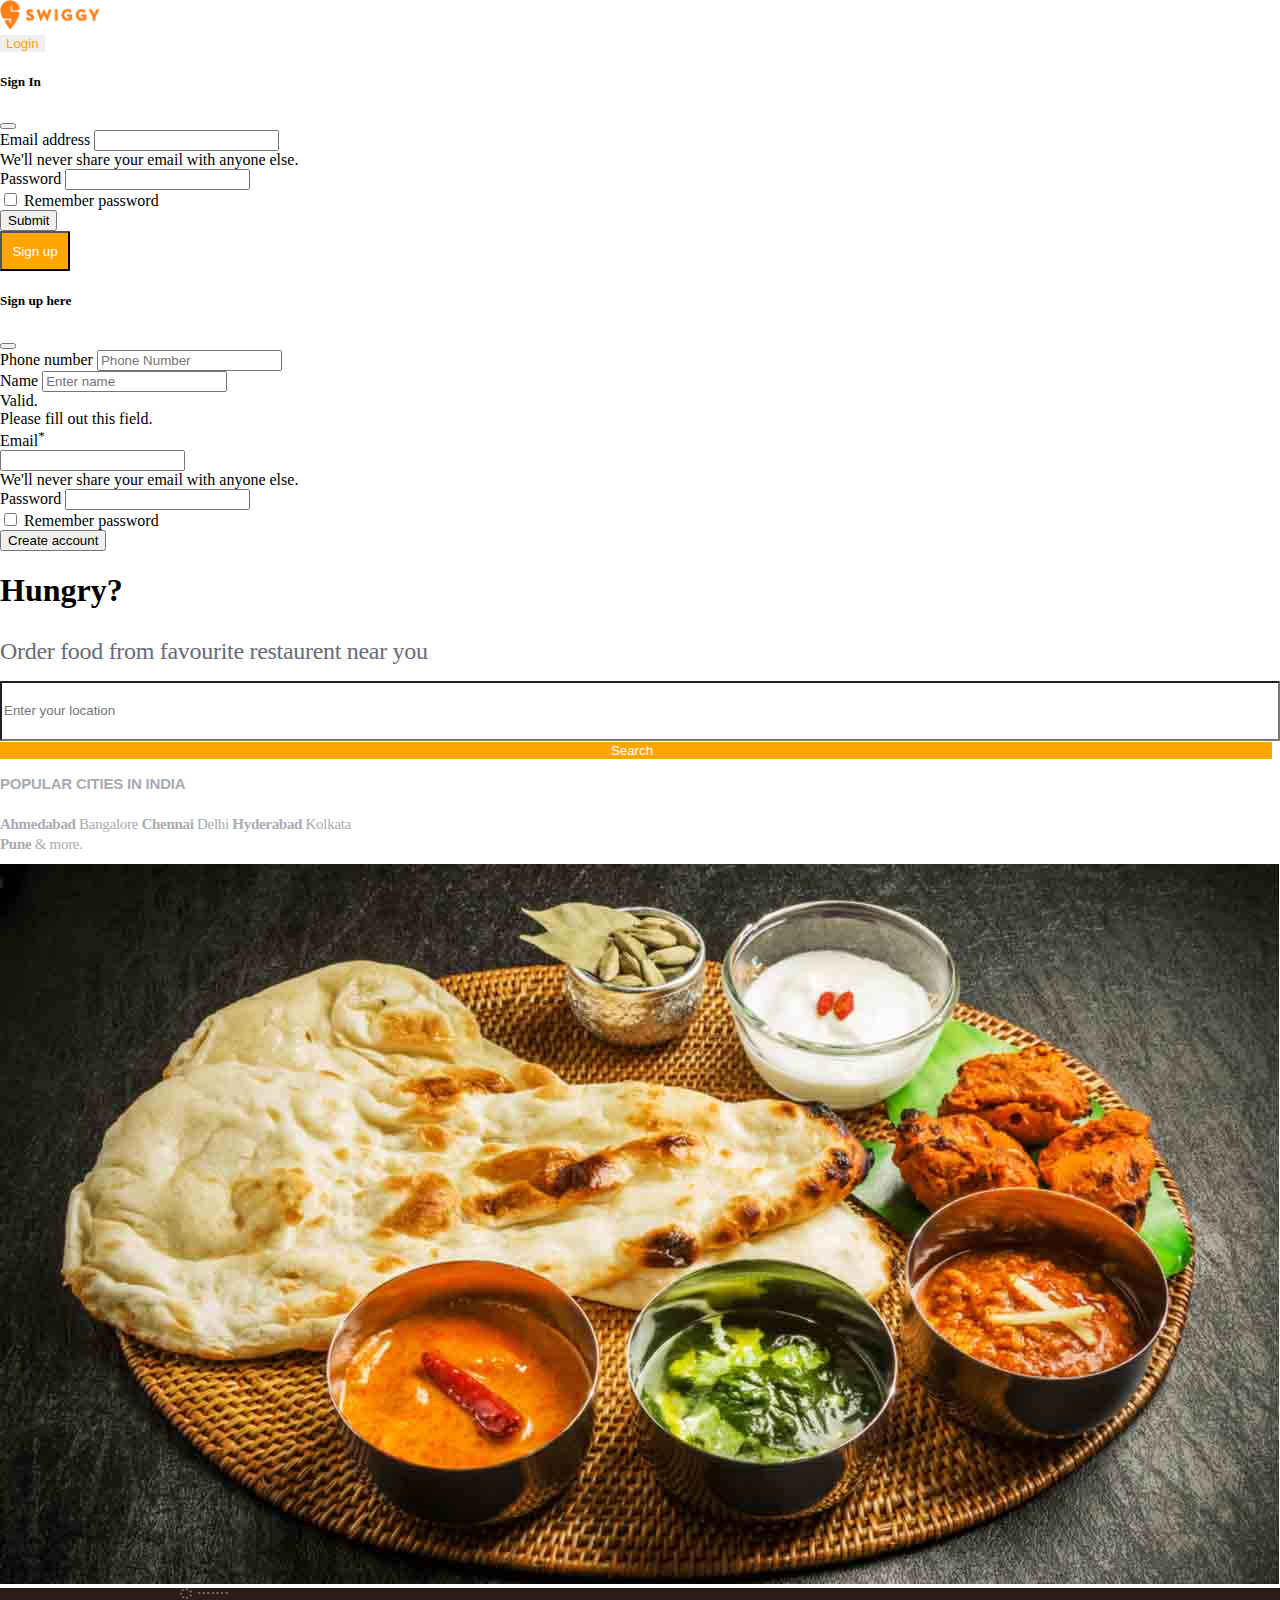
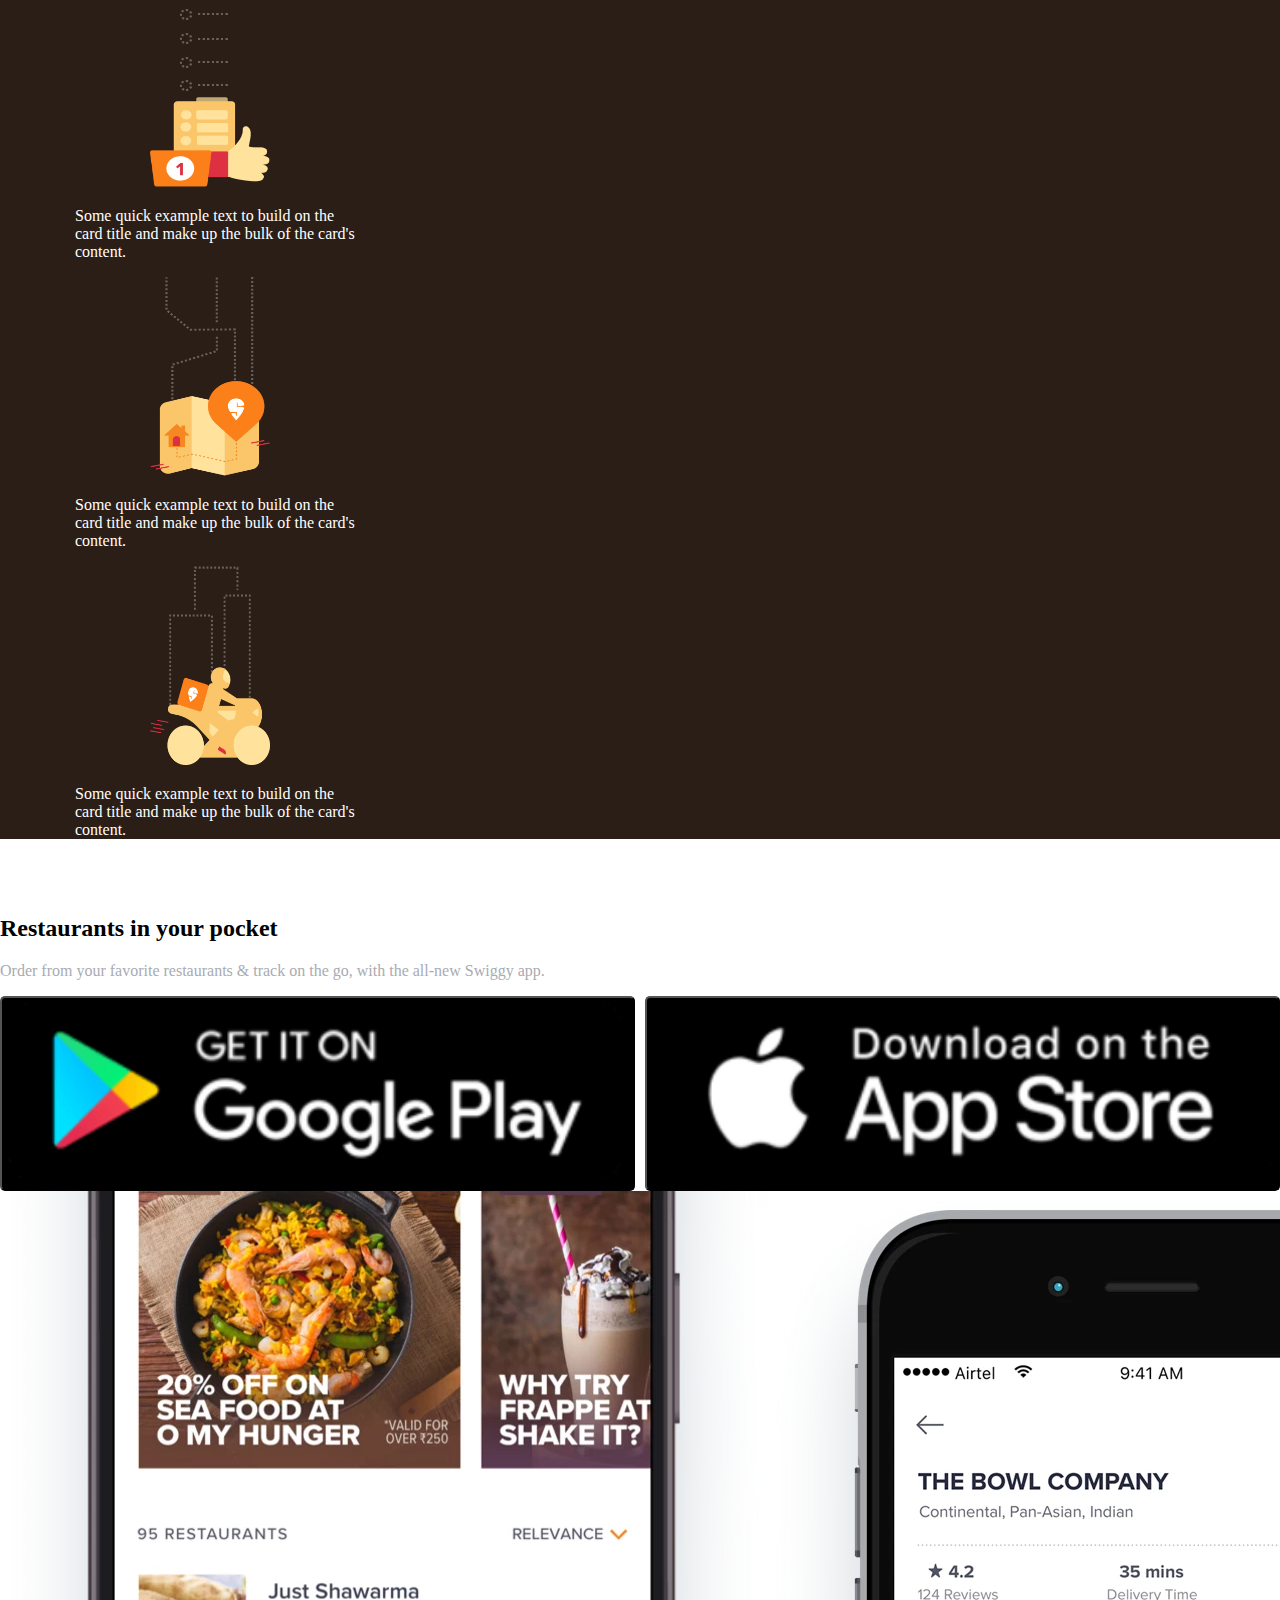
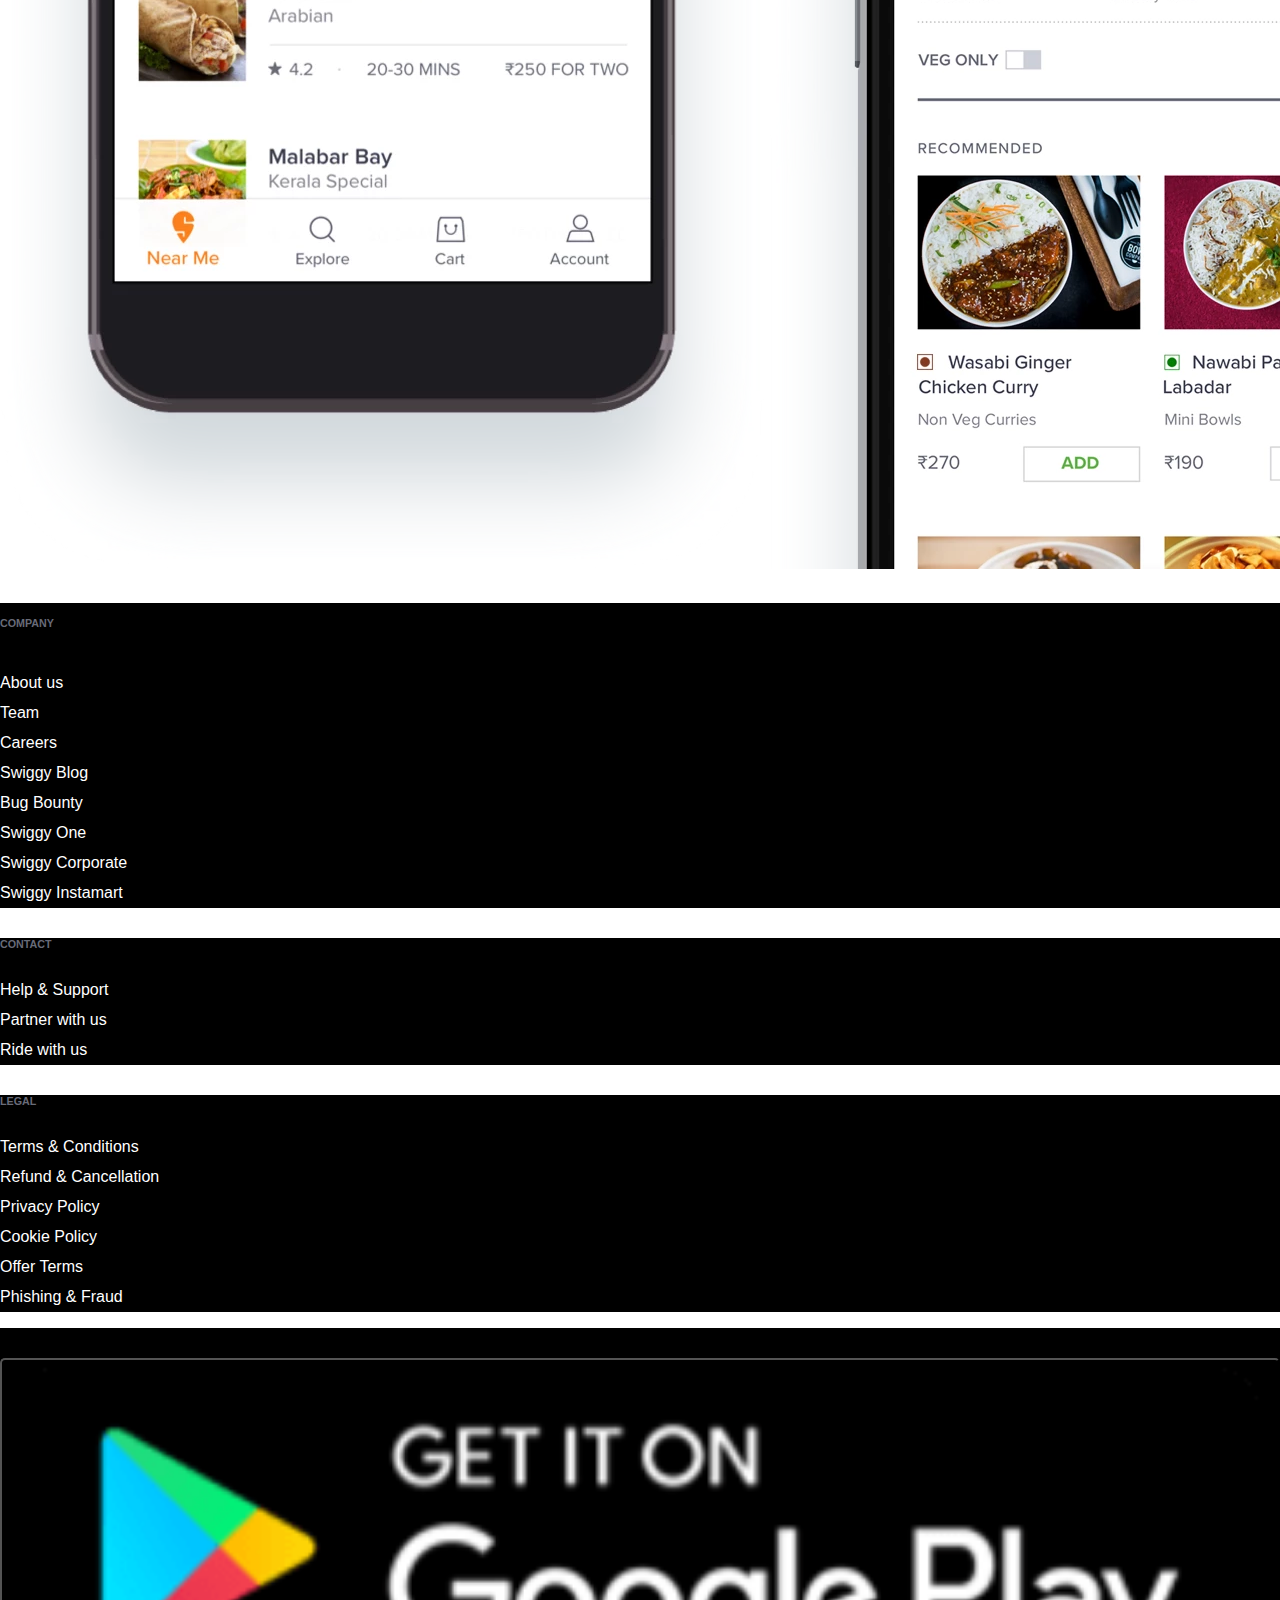
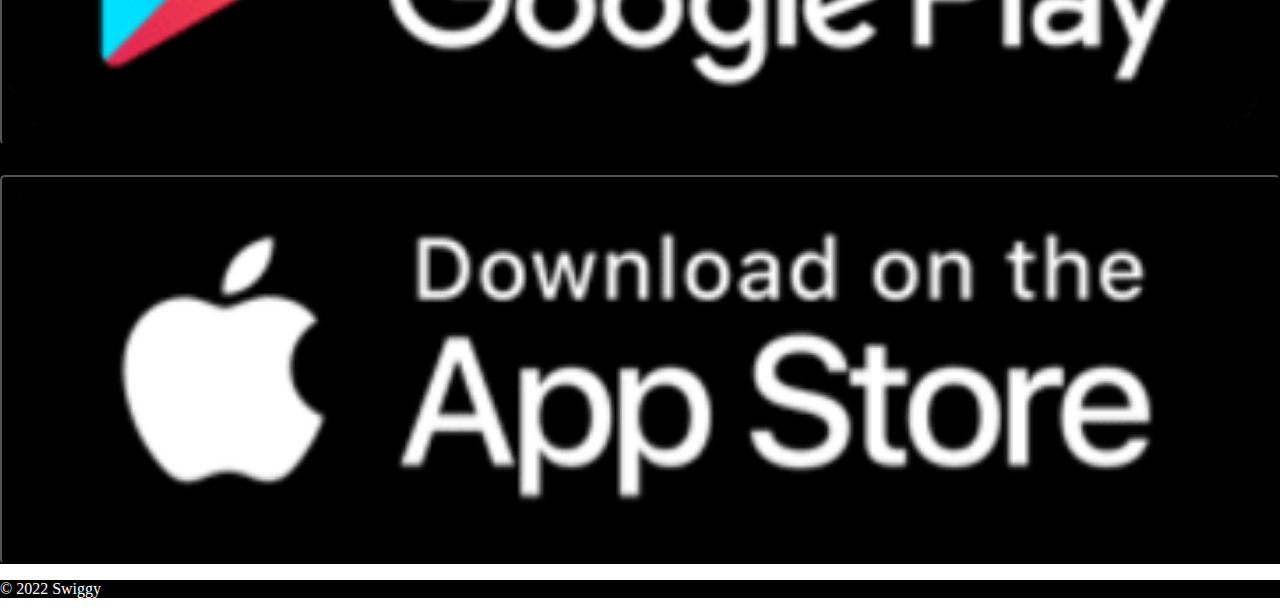
<file: index.html>
<!DOCTYPE html>
<html lang="en">

<head>
    <meta charset="UTF-8">
    <meta http-equiv="X-UA-Compatible" content="IE=edge">
    <meta name="viewport" content="width=device-width, initial-scale=1.0">
    <title>Swiggy</title>
    <!-- CSS only -->
    <link href="https://cdn.jsdelivr.net/npm/bootstrap@5.2.0-beta1/dist/css/bootstrap.min.css" rel="stylesheet"
        integrity="sha384-0evHe/X+R7YkIZDRvuzKMRqM+OrBnVFBL6DOitfPri4tjfHxaWutUpFmBp4vmVor" crossorigin="anonymous">
    <link href="https://fonts.googleapis.com/css2?family=Material+Symbols+Outlined" rel="stylesheet" />
    <link rel="stylesheet" href="styles.css">
</head>

<body>
    <div class="container-fluid p-0">
        <header>
            <div class="row ">
                <div class="col-12 col-xl-6 p-0">
                    <nav class="navbar bg-white">
                        <div class="container-fluid">
                            <div class="col-2 px-4"><a class="navbar-brand" href="index.html"><img class="logo"
                                        src="swiggy-logo.png" alt=""></a></div>
                            <div class="col-4 ml-auto" id="ab">
                                <!-- Button trigger modal -->
                                <button type="button" class="btn ml-auto" data-bs-toggle="modal"
                                    data-bs-target="#exampleModal" id="button-one">
                                    Login
                                </button>

                                <!-- Modal -->
                                <div class="modal fade" id="exampleModal" tabindex="-1"
                                    aria-labelledby="exampleModalLabel" aria-hidden="true">
                                    <div class="modal-dialog">
                                        <div class="modal-content">
                                            <div class="modal-header">
                                                <h5 class="modal-title" id="exampleModalLabel">Sign In</h5>
                                                <button type="button" class="btn-close" data-bs-dismiss="modal"
                                                    aria-label="Close"></button>
                                            </div>
                                            <form>
                                                <div class="mb-3">
                                                    <label for="exampleInputEmail1" class="form-label">Email
                                                        address</label>
                                                    <input type="email" class="form-control" id="exampleInputEmail1"
                                                        aria-describedby="emailHelp">
                                                    <div id="emailHelp" class="form-text">We'll never share your email
                                                        with anyone else.</div>
                                                </div>
                                                <div class="mb-3">
                                                    <label for="exampleInputPassword1"
                                                        class="form-label">Password</label>
                                                    <input type="password" class="form-control"
                                                        id="exampleInputPassword1">
                                                </div>
                                                <div class="mb-3 form-check">
                                                    <input type="checkbox" class="form-check-input" id="exampleCheck1">
                                                    <label class="form-check-label" for="exampleCheck1">Remember
                                                        password</label>
                                                </div>
                                                <button type="submit" class="btn btn-primary">Submit</button>
                                            </form>
                                        </div>
                                    </div>
                                </div>
                                <!-- Button trigger modal -->
                                <button type="button" class="btn ml-auto" data-bs-toggle="modal"
                                    data-bs-target="#exampleModal1" id="button-two">
                                    Sign up
                                </button>

                                <!-- Modal -->
                                <div class="modal fade" id="exampleModal1" tabindex="-1"
                                    aria-labelledby="exampleModalLabel" aria-hidden="true">
                                    <div class="modal-dialog">
                                        <div class="modal-content">
                                            <div class="modal-header">
                                                <h5 class="modal-title" id="exampleModalLabel">Sign up here</h5>
                                                <button type="button" class="btn-close" data-bs-dismiss="modal"
                                                    aria-label="Close"></button>
                                            </div>
                                            <form id="sub">
                                                <div class="mb-3">
                                                    <label>Phone number</label>
                                                    <input type="text" name="num" data-validation="number"
                                                        data-validation-allowing="negative,number" input name="color"
                                                        data-validation="number" datavalidation-ignore="$"
                                                        required="required" class="form-control" id="phone_no"
                                                        placeholder="Phone Number" maxlength="10" minlength="10"
                                                        pattern="\d*">
                                                </div>
                                                <div class="mb-3 mt-3">
                                                    <label for="name" class="form-label">Name</label>
                                                    <input type="text" class="form-control" id="name"
                                                        placeholder="Enter name" name="name" required>
                                                    <div class="valid-feedback">Valid.</div>
                                                    <div class="invalid-feedback">Please fill out this field.</div>
                                                </div>
                                                <div class="mb-3">
                                                    <label for="contactEmail"
                                                        class="col-sm-2 control-label">Email<sup>*</sup></label>
                                                    <div class="col-sm-10">
                                                        <input type="email" class="form-control" id="contactEmail">
                                                        <div id="emailHelp" class="form-text">We'll never share your
                                                            email
                                                            with anyone else.</div>
                                                    </div>
                                                    <div class="mb-3">
                                                        <label for="exampleInputPassword1"
                                                            class="form-label">Password</label>
                                                        <input type="password" class="form-control"
                                                            id="exampleInputPassword1">
                                                    </div>
                                                    <div class="mb-3 form-check">
                                                        <input type="checkbox" class="form-check-input"
                                                            id="exampleCheck1">
                                                        <label class="form-check-label" for="exampleCheck1">Remember
                                                            password</label>
                                                    </div>
                                                    <button type="submit" class="btn btn-primary">Create
                                                        account</button>
                                            </form>

                                        </div>
                                    </div>
                                </div>


                            </div>
                        </div>

                    </nav>
                    <div class="container px-5" id="header-two">
                        <div class="col-12 bg-white " id="hungry">
                            <h1 class="sZsUd"><strong>Hungry?</strong></h1>
                        </div>
                        <div class="col-12 bg-white " id="fdorder">
                            <h4 class="food-order"><strong>Order food from favourite restaurent near you</strong></h4>
                        </div>
                        <div class="col-8 bg-white">
                            <form class="d-flex" role="search" id="form">
                                <input class="form-control me-2" type="search" placeholder="Enter your location"
                                    aria-label="Search" id="search-bar">
                                <button class="btn btn-outline-success" type="submit" id="button-four">Search</button>
                            </form>
                        </div>
                        <div class="col-12 bg-white ">
                            <p class="food-order" id="pop-city"><strong>POPULAR CITIES IN INDIA</strong></p>
                        </div>
                        <div class="col-12 bg-white ">
                            <p class="food-order" id="cities"><strong><b>Ahmedabad</b></strong> Bangalore
                                <strong><b>Chennai</b></strong> Delhi
                                <strong><b>Hyderabad</b></strong> Kolkata <br><strong><b>Pune</b></strong> & more.
                            </p>
                        </div>

                    </div>

                </div>
                <div class="col-12 col-xl-6 p-0">
                    <img class="food-one" src="food-1.jpg" alt="">
                </div>
            </div>
        </header>
        <main style="margin-right: 0;">
            <div class="container-fluid" id="second-row">
                <div class="row" style="background:#2b1e16 ;">

                    <div class="col-12 col-sm-12  col-md-12 col-lg-4 col-xl-4 px-0 " style="background: #2b1e16;">
                        <div class="card m-auto py-5" style="width: 18rem;" id="card-one">
                            <img src="image-four.webp" class="card-img-top" alt="..." id="card-img-top-one">
                            <div class="card-body" id="card-body-one">
                                <p class="card-text">Some quick example text to build on the card title and make up
                                    the
                                    bulk of the card's content.</p>
                            </div>
                        </div>
                    </div>
                    <div class="col-12 col-sm-12 col-md-12 col-lg-4 col-xl-4 p-0" style="background: #2b1e16;">
                        <div class="card m-auto py-5" style="width: 18rem;" id="card-one">
                            <img src="image-two.webp" class="card-img-top" alt="..." id="card-img-top-one">
                            <div class="card-body" id="card-body-one">
                                <p class="card-text">Some quick example text to build on the card title and make up
                                    the
                                    bulk of the card's content.</p>
                            </div>
                        </div>
                    </div>
                    <div class="col-12 col-sm-12  col-md-12 col-lg-4 col-xl-4 p-0" style="background: #2b1e16;">
                        <div class="card m-auto py-5" style="width: 18rem; background: #2b1e16;" id="card-one">
                            <img src="image-five.webp" class="card-img-top" alt="..." id="card-img-top-one">
                            <div class="card-body" id="card-body-one">
                                <p class="card-text">Some quick example text to build on the card title and make up
                                    the
                                    bulk of the card's content.</p>
                            </div>
                        </div>
                    </div>

                </div>
            </div>
            <!-- try................................. -->
            <div class="row">
                <div class="col-12">
                </div>
            </div>
            <div class="row ">
                <div class="col-1"></div>

                <div class="col-5 p-0">
                    <div class="row">
                        <div class="col-12">
                            <div class="container" style="height: 40px;"></div>
                        </div>

                        <div class="container">
                            <!-- <div>
                                <h2 class="bc" style="font-family: ProximaNova, arial, Helvetica Neue, sans-serif;">Get
                                    it on your hand</h2>
                            </div> -->
                            <div class="card " style="width: 100%; border: 0;">
                                <h2 id="hide">Restaurants in your pocket</h2>

                                <p style="color: #a9abb2;" id="hide">Order from your favorite restaurants & track on the
                                    go,
                                    with the
                                    all-new Swiggy app.</p>
                                <div style="display:flex;"><button
                                        style="flex: 1; border-radius: 5px; background: black; color: white;"><img
                                            style="width: 100%;" src="google-play.webp" alt="">
                                    </button>
                                    <button
                                        style="flex: 1; border-radius: 5px; margin-left: 10px; background: black; color: white;"><img
                                            style="width: 100%;" src="app.webp" alt=""></button>
                                </div>

                            </div>
                        </div>
                    </div>
                </div>
                <div class="col-6 p-0" style="display: flex;">

                    <div class="col-6 px-0">
                        <img src="image-seven.webp" class="card-img-top" alt="...">
                    </div>
                    <div class="col-6 px-0">
                        <img src="image-six.webp" class="card-img-top" alt="...">
                    </div>


                </div>
            </div>

    </div>
    <!-- try................................. -->
    </main>
    <footer>
        <div class="row">
            <div class="col-12 col-sm-6 col-md-3 col-xl-3" style="background:black; color: white;">
                <div class="container"
                    style="text-align: left; margin-top: 30px;font-family: ProximaNova, arial, Helvetica Neue, sans-serif;">
                    <h6 style="color: #686b78; line-height: 40px;">COMPANY</h6>
                    <p style="line-height: 30px; cursor: pointer;">About us<br>
                        Team<br>
                        Careers<br>
                        Swiggy Blog<br>
                        Bug Bounty<br>
                        Swiggy One<br>
                        Swiggy Corporate<br>
                        Swiggy Instamart</p>
                </div>

            </div>
            <div class="col-12 col-sm-6 col-md-3 col-xl-3" style="background:black; color: white;">
                <div class="container"
                    style="text-align: left; margin-top: 30px;font-family: ProximaNova, arial, Helvetica Neue, sans-serif;">
                    <h6 style="color: #686b78;">CONTACT</h6>
                    <p style="line-height: 30px; cursor: pointer;">Help & Support<br>
                        Partner with us<br>
                        Ride with us</p>
                </div>
            </div>
            <div class="col-12 col-sm-6 col-md-3 col-xl-3" style="background:black; color: white;">
                <div class="container"
                    style="text-align: left;margin-top: 30px;font-family: ProximaNova, arial, Helvetica Neue, sans-serif;">
                    <h6 style="color: #686b78;">LEGAL</h6>
                    <p style="line-height: 30px; cursor: pointer;">
                        Terms & Conditions<br>
                        Refund & Cancellation<br>
                        Privacy Policy<br>
                        Cookie Policy<br>
                        Offer Terms<br>
                        Phishing & Fraud
                    </p>
                </div>
            </div>
            <div class="col-12 col-sm-6 col-md-3 col-xl-3" style="background:black; color: white;">
                <div class="container" style="align-content: center;">
                    <div class="col-6">
                        <div class="col-3"></div>
                        <div style="display:flex;"><button
                                style="flex: 1; border-radius: 5px; background: black; color: white; width: 100% ; margin-top: 30px;"><img
                                    style="width: 100%;" src="google-play.webp" alt="">
                            </button>
                        </div>
                    </div>
                    <div class="col-6">
                        <div class="col-3"></div>
                        <button
                            style="flex: 1; border-radius: 5px; margin-left: 10px; background: black; color: white; margin-top: 30px; width: 100%; margin-left: 0px;"><img
                                style="width: 100%;" src="app.webp" alt=""></button>
                    </div>
                </div>
            </div>
        </div>
        </div>

        </div>
        <div class="row" style="background:black;">
            <div class="col-12 ms-auto ">
                <div class="container">
                    <p style="width: 100%; color:white;">© 2022 Swiggy</p>
                </div>
            </div>
        </div>
    </footer>
    </div>




    <!-- JavaScript Bundle with Popper -->
    <script src="https://cdn.jsdelivr.net/npm/bootstrap@5.2.0-beta1/dist/js/bootstrap.bundle.min.js"
        integrity="sha384-pprn3073KE6tl6bjs2QrFaJGz5/SUsLqktiwsUTF55Jfv3qYSDhgCecCxMW52nD2"
        crossorigin="anonymous"></script>
    <script src="https://code.jquery.com/jquery-3.6.0.min.js"
        integrity="sha256-/xUj+3OJU5yExlq6GSYGSHk7tPXikynS7ogEvDej/m4=" crossorigin="anonymous"></script>
    <!-- <link rel="stylesheet" href="https://cdn.jsdelivr.net/npm/jquery-validation@1.19.3/dist/jquery.validate.js"> -->
    <script src="forms.js"></script>
</body>

</html>
</file>
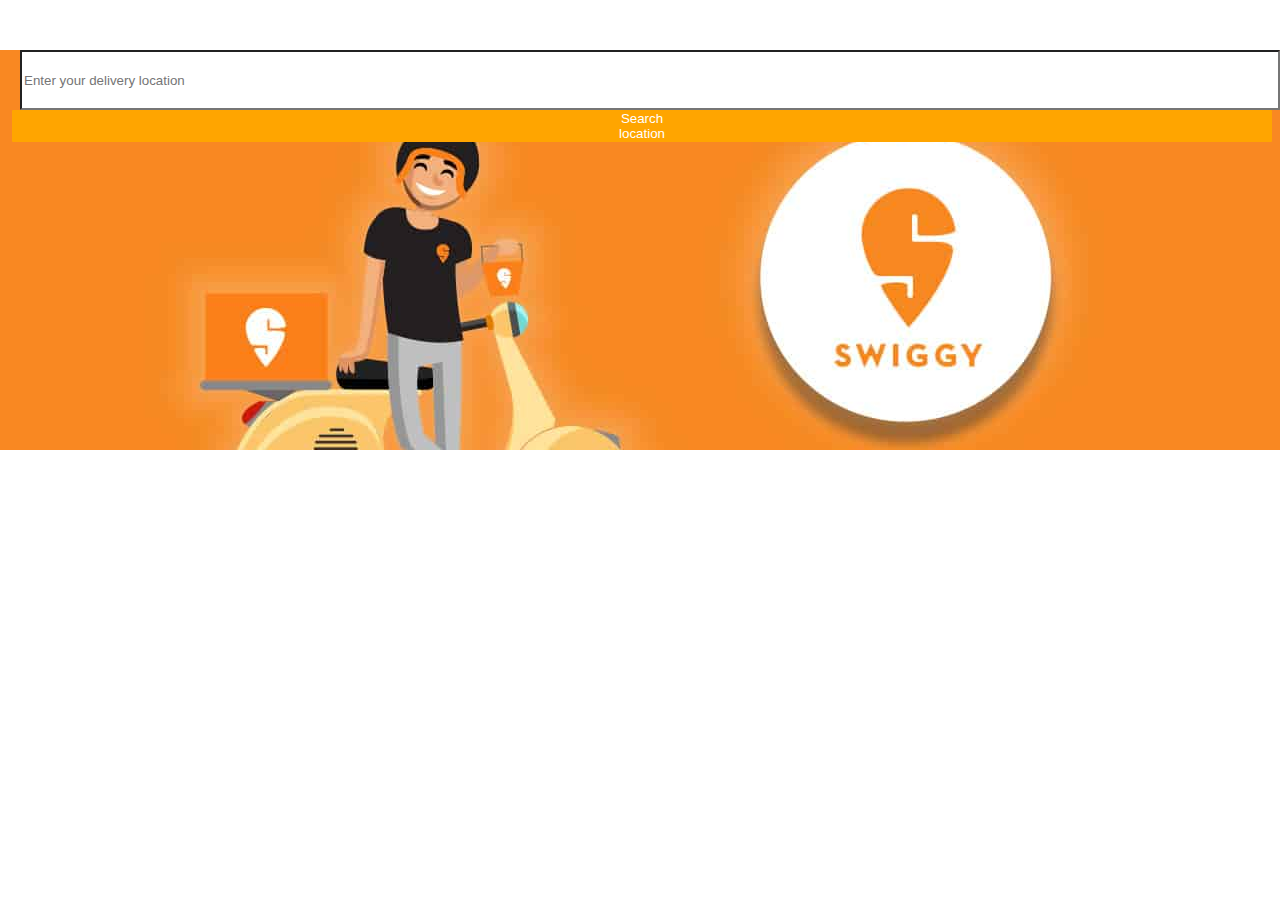
<file: delivery.html>
<!DOCTYPE html>
<html lang="en">

<head>
    <meta charset="UTF-8">
    <meta http-equiv="X-UA-Compatible" content="IE=edge">
    <meta name="viewport" content="width=device-width, initial-scale=1.0">
    <title>Document</title>
    <link href="https://cdn.jsdelivr.net/npm/bootstrap@5.2.0-beta1/dist/css/bootstrap.min.css" rel="stylesheet"
        integrity="sha384-0evHe/X+R7YkIZDRvuzKMRqM+OrBnVFBL6DOitfPri4tjfHxaWutUpFmBp4vmVor" crossorigin="anonymous">
    <link href="https://fonts.googleapis.com/css2?family=Material+Symbols+Outlined" rel="stylesheet" />
    <link rel="stylesheet" href="styles.css">
</head>

<body>
    <div class="container" style=" height:400px; background-image: url(Swiggy-world.jpg);">
        <div class="row">
            <form class="d-flex px-0" role="search" id="form-second" style="margin-top: 50px; ">
                <input class="form-control me-2" type="search" placeholder="Enter your delivery location"
                    aria-label="Search" id="search-bar">
                <button class="btn btn-outline-success" type="submit" id="button-four">Search<br>
                    location</button>

            </form>
        </div>
    </div>




    <script src="https://cdn.jsdelivr.net/npm/bootstrap@5.2.0-beta1/dist/js/bootstrap.bundle.min.js"
        integrity="sha384-pprn3073KE6tl6bjs2QrFaJGz5/SUsLqktiwsUTF55Jfv3qYSDhgCecCxMW52nD2"
        crossorigin="anonymous"></script>
</body>

</html>
</file>
<file: styles.css>
body {
    padding: 0;
    margin: 0;
}

.logo {
    width: 100px;
    padding-left: 0;
}

.food-one {
    width: 100%;
    height: 100%;
    padding-left: 0;
    margin: 0;
}




#button-one {
    color: orange;
    border: 0;
    margin-right: 0;
}

#button-two {
    background-color: orange;
    color: white;
    border-radius: 1px;
    height: 40px;
    width: 70px;
    margin-left: 0;
}

#button-one:hover {
    color: orange;
}

/* @media (max-width:1395px) {
    #ab {
        display: none;
    }
} */


/* @media (max-width:1395px) {
    #button-three {
        display: block;

    }
}

.container {
    margin-left: 40px;
}

@media (max-width:798px) {
    .container {
        margin-left: 0;

    }
} */

#second-row {
    color: white;
    height: auto;
    background: #2b1e16;
    padding: 0;
    margin: 0;


}

/* #rows {
    display: flex;
    justify-content: space-between;
    margin-left: 100px;
} */

#card-one {
    background: #2b1e16;
    /* box-sizing: inherit; */
    border: 0;
    margin-left: 75px;
}

#card-img-top-one {
    width: 120px;
    aspect-ratio: auto 105 / 199;
    height: 199px;
    margin-left: 75px;
}

#card-body-one {
    width: 100%;
}

.container-fluid {
    padding: 0;
    margin: 0;
}

.hungry {
    font-family: ProximaNova, arial, Helvetica Neue, sans-serif;
    color: black;
    width: 100%;
    height: auto;
}

#card-two {
    width: 100%;
    height: auto;
}

.food-order {
    font-size: 24px;
    font-weight: 300;
    width: 100%;
    margin-top: 0;
    margin-bottom: 0;
    line-height: 40px;
    letter-spacing: -.3px;
    color: #686b78;
}

/* @media (max-width:1395px) {

    #header-two {
        display: none;

    }
} */

#header-two {
    margin-top: 15px;
}

#form {
    margin-top: 10px;
}

#button-four {
    border-radius: 1px;
    margin-left: -8px;
    width: 100%;
    color: white;
    background: orange;
    border: 0;
}


#search-bar {
    border-radius: 1px;
    height: 60px;
    width: 100%;
}

#pop-city {
    font-weight: 400;
    font-size: 15px;
    color: #a9abb2;
    margin: 5px 0 10px 0;
    letter-spacing: -.2px;
    font-family: ProximaNova, arial, Helvetica Neue, sans-serif;

}

#cities {
    font-size: 15px;
    color: #a9abb2;
    margin: 0 0 10px;
    line-height: 20px;
    /* font-family: ProximaNova, arial, Helvetica Neue, sans-serif; */
}

.span {
    color: black;
}

#form-two {
    display: none;
}

@media (max-width:1395px) {

    #form-two {
        display: inline;

    }
}


#form-second {
    margin-left: 20px;
}

#form-second.search-bar {
    width: 150px
}

#dropdownMenuButton1 {
    background: orange;
    color: white;
    border: 0;
}

#third-row {
    width: 100%;
    height: 300px;
    background: white;
}

#card-two {
    border: 0;
}

.bc {
    display: none;
    color: black;
}

@media (max-width:632px) {

    .bc {
        display: inline;

    }

    #hide {
        display: none;
    }
}
</file>
